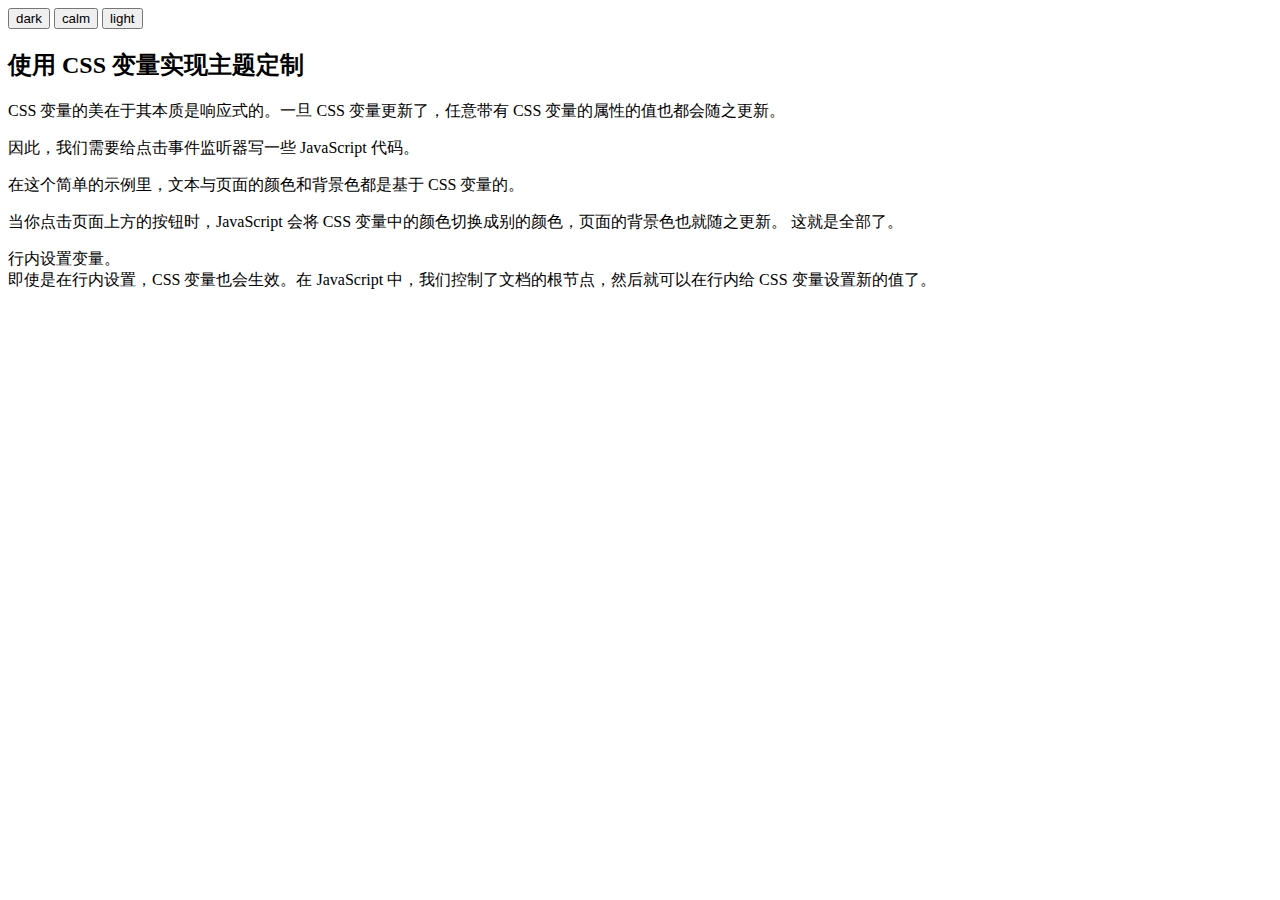
<file: css_variable/index.html>
<!DOCTYPE html>
<html lang="en">
<head>
    <meta charset="UTF-8">
    <title>使用 CSS 变量实现主题定制</title>
    <link rel="stylesheet" href="css/main.css">
</head>

<body>
    <div class="theme">
        <button value="dark">dark</button>
        <button value="calm">calm</button>
        <button value="light">light</button>
    </div>
    <article>
        <h2>使用 CSS 变量实现主题定制</h2>
        <p>
            CSS 变量的美在于其本质是响应式的。一旦 CSS 变量更新了，任意带有 CSS 变量的属性的值也都会随之更新。

        </p>
        <p>因此，我们需要给点击事件监听器写一些 JavaScript 代码。</p>
        <p>
            在这个简单的示例里，文本与页面的颜色和背景色都是基于 CSS 变量的。</p>
        <p>

            当你点击页面上方的按钮时，JavaScript 会将 CSS 变量中的颜色切换成别的颜色，页面的背景色也就随之更新。 这就是全部了。

        </p>
        <p>
            行内设置变量。 <br/> 即使是在行内设置，CSS 变量也会生效。在 JavaScript 中，我们控制了文档的根节点，然后就可以在行内给 CSS 变量设置新的值了。
        </p>
    </article>
</body>
<style src="js/main.js"></style>
</html>
</file>
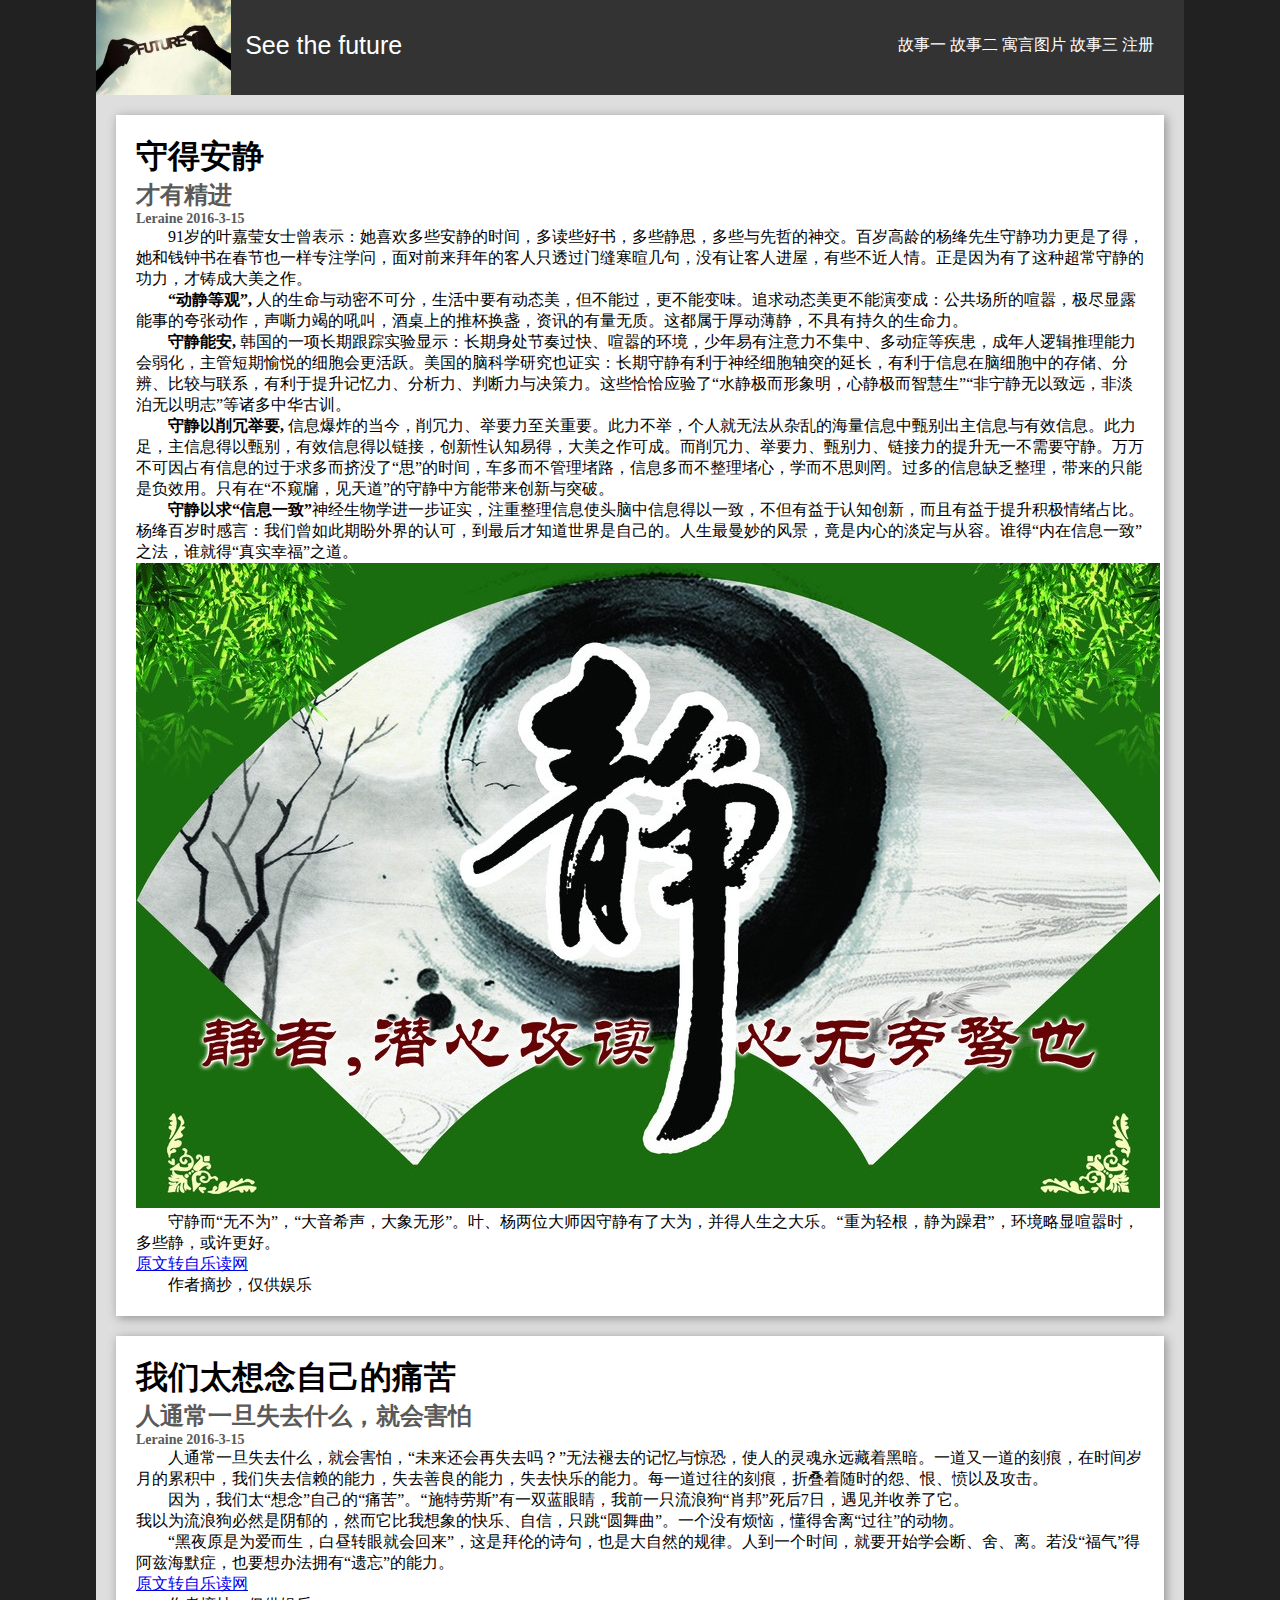
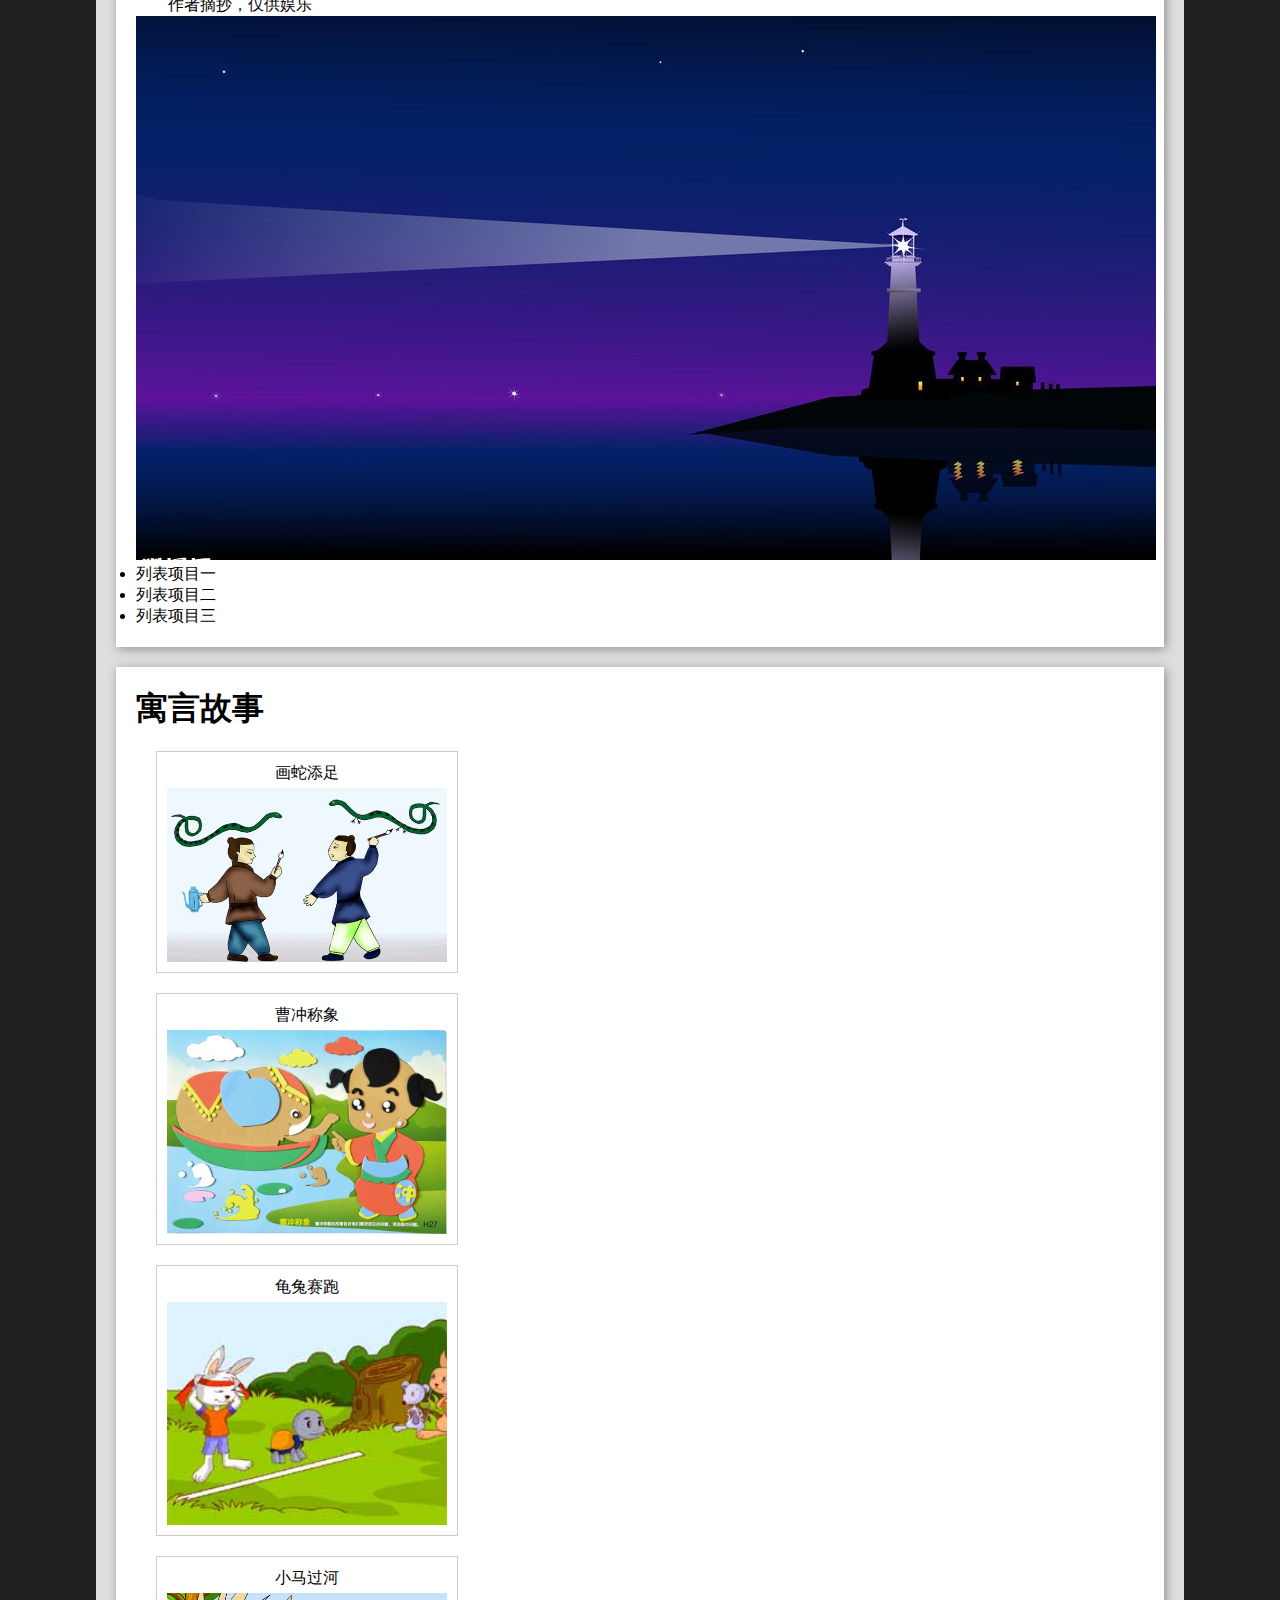
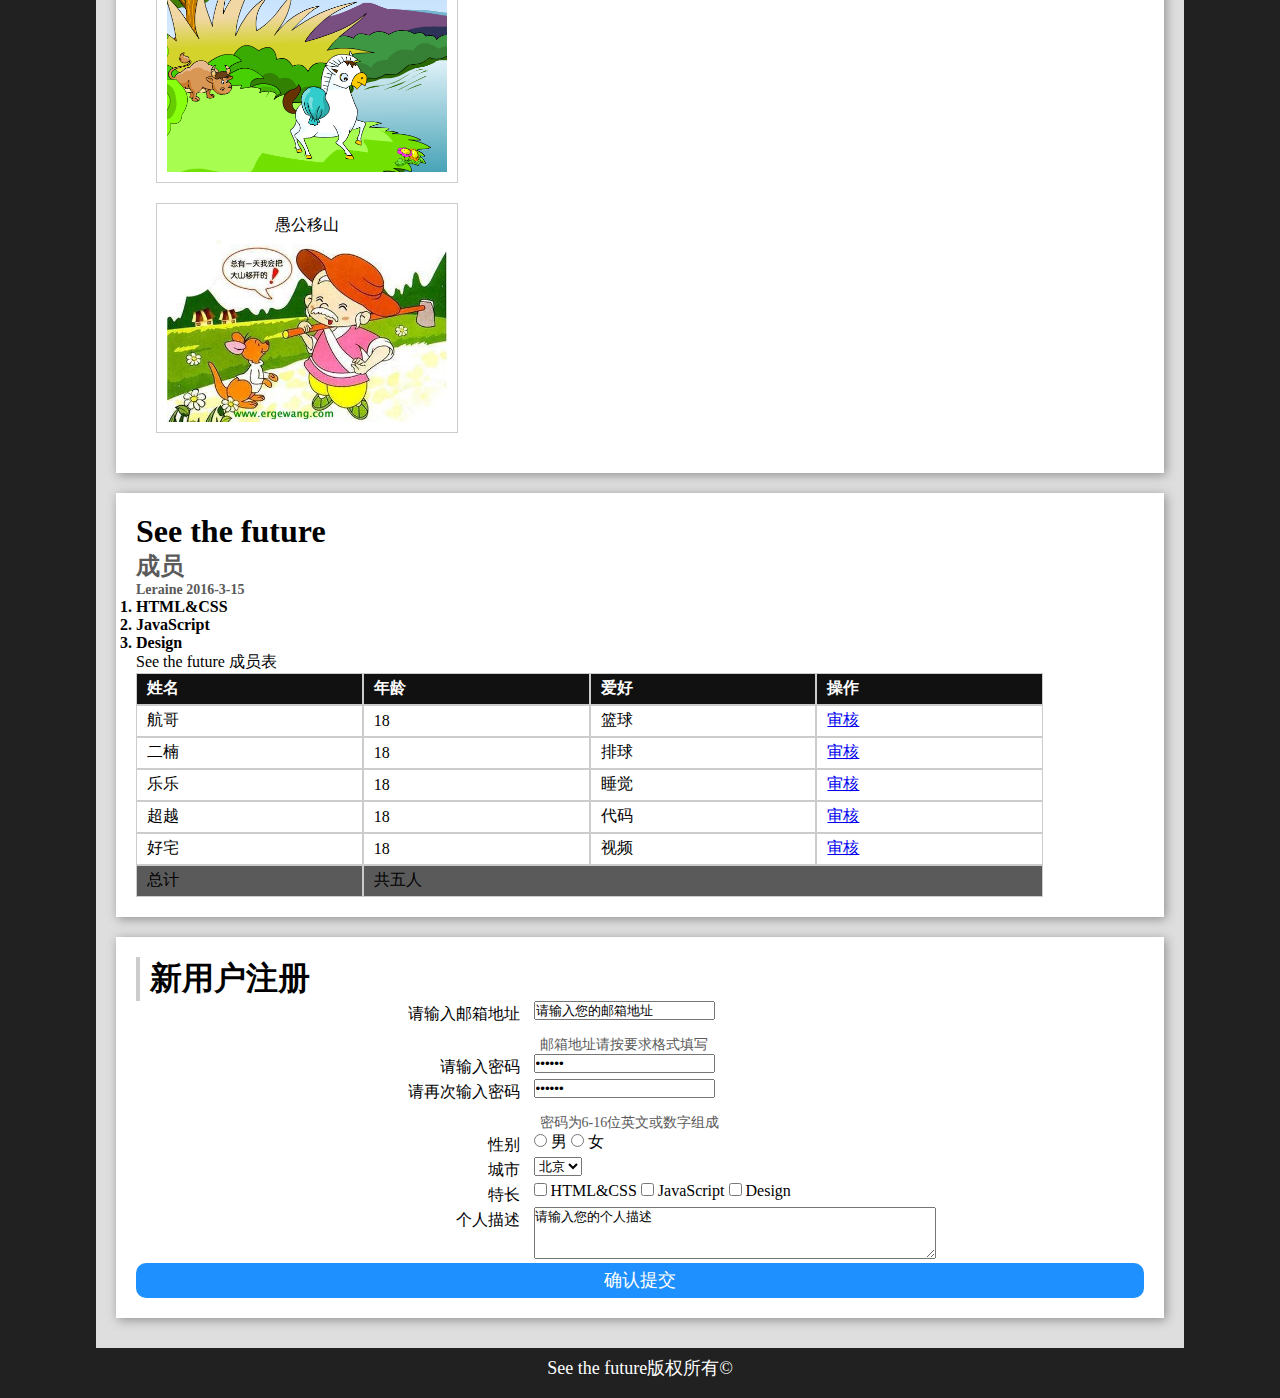
<file: ife/task1-2/index.html>
<!DOCTYPE html>
<html>

	<head>
		<meta charset="utf-8" />
		<title>任务二：零基础HTML及CSS编码</title>
		<link rel="stylesheet" href="css/style.css" />
		<!--
        	作者：butterflyzll@163.com
        	时间：2016-03-15
        	描述：
        -->
	</head>

	<body>
		<div class="content">
			<nav class="header">
				<img src="img/future.jpg" />
				<span>See the future</span>
				<ul>
					<li><a href="#first">故事一</a></li>
					<li><a href="#second">故事二</a></li>
					<li><a href="#picture">寓言图片</a></li>
					<li><a href="#third">故事三</a></li>
					<li><a href="#register">注册</a></li>
				</ul>
			</nav>
			<div class="main">
				<div class="first" id="first">
					<h1>守得安静</h1>
					<h2>才有精进</h2>
					<h3>Leraine 2016-3-15</h3>
					<p>91岁的叶嘉莹女士曾表示：她喜欢多些安静的时间，多读些好书，多些静思，多些与先哲的神交。百岁高龄的杨绛先生守静功力更是了得，她和钱钟书在春节也一样专注学问，面对前来拜年的客人只透过门缝寒暄几句，没有让客人进屋，有些不近人情。正是因为有了这种超常守静的功力，才铸成大美之作。</p>
					<p> <b>“动静等观”,</b> 人的生命与动密不可分，生活中要有动态美，但不能过，更不能变味。追求动态美更不能演变成：公共场所的喧嚣，极尽显露能事的夸张动作，声嘶力竭的吼叫，酒桌上的推杯换盏，资讯的有量无质。这都属于厚动薄静，不具有持久的生命力。
					</p>
					<p><b>守静能安,</b> 韩国的一项长期跟踪实验显示：长期身处节奏过快、喧嚣的环境，少年易有注意力不集中、多动症等疾患，成年人逻辑推理能力会弱化，主管短期愉悦的细胞会更活跃。美国的脑科学研究也证实：长期守静有利于神经细胞轴突的延长，有利于信息在脑细胞中的存储、分辨、比较与联系，有利于提升记忆力、分析力、判断力与决策力。这些恰恰应验了“水静极而形象明，心静极而智慧生”“非宁静无以致远，非淡泊无以明志”等诸多中华古训。
					</p>
					<p><b>守静以削冗举要,</b> 信息爆炸的当今，削冗力、举要力至关重要。此力不举，个人就无法从杂乱的海量信息中甄别出主信息与有效信息。此力足，主信息得以甄别，有效信息得以链接，创新性认知易得，大美之作可成。而削冗力、举要力、甄别力、链接力的提升无一不需要守静。万万不可因占有信息的过于求多而挤没了“思”的时间，车多而不管理堵路，信息多而不整理堵心，学而不思则罔。过多的信息缺乏整理，带来的只能是负效用。只有在“不窥牖，见天道”的守静中方能带来创新与突破。
					</p>
					<p><b>守静以求“信息一致”</b>神经生物学进一步证实，注重整理信息使头脑中信息得以一致，不但有益于认知创新，而且有益于提升积极情绪占比。杨绛百岁时感言：我们曾如此期盼外界的认可，到最后才知道世界是自己的。人生最曼妙的风景，竟是内心的淡定与从容。谁得“内在信息一致”之法，谁就得“真实幸福”之道。</p>
					<img src="img/1.jpg" />
					<p>
						守静而“无不为”，“大音希声，大象无形”。叶、杨两位大师因守静有了大为，并得人生之大乐。“重为轻根，静为躁君”，环境略显喧嚣时，多些静，或许更好。

						<br/><a href="http://www.ledu365.com/a/xinling/53658.html">原文转自乐读网</a>
					</p>
					<p>作者摘抄，仅供娱乐</p>
				</div>
				<div class="first" id="second">
					<h1>我们太想念自己的痛苦</h1>
					<h2>人通常一旦失去什么，就会害怕</h2>
					<h3>Leraine 2016-3-15</h3>
					<p>人通常一旦失去什么，就会害怕，“未来还会再失去吗？”无法褪去的记忆与惊恐，使人的灵魂永远藏着黑暗。一道又一道的刻痕，在时间岁月的累积中，我们失去信赖的能力，失去善良的能力，失去快乐的能力。每一道过往的刻痕，折叠着随时的怨、恨、愤以及攻击。
					</p>
					<p>
						因为，我们太“想念”自己的“痛苦”。“施特劳斯”有一双蓝眼睛，我前一只流浪狗“肖邦”死后7日，遇见并收养了它。
						<br/>我以为流浪狗必然是阴郁的，然而它比我想象的快乐、自信，只跳“圆舞曲”。一个没有烦恼，懂得舍离“过往”的动物。
					</p>
					<p>
						“黑夜原是为爱而生，白昼转眼就会回来”，这是拜伦的诗句，也是大自然的规律。人到一个时间，就要开始学会断、舍、离。若没“福气”得阿兹海默症，也要想办法拥有“遗忘”的能力。
						<br /><a href="http://www.ledu365.com/a/xinling/53559.html">原文转自乐读网</a>
					</p>
					<p>作者摘抄，仅供娱乐</p>
					<img src="img/2.jpg" />
					<ul>
						<li>列表项目一</li>
						<li>列表项目二</li>
						<li>列表项目三</li>
					</ul>
				</div>
				<div class="first" id="picture">
					<h1>寓言故事</h1>
					<div class="box">
						<span>画蛇添足</span>
						<img src="img/6.jpg" />
					</div>
					<div class="box">
						<span>曹冲称象</span>
						<img src="img/3.jpg" />
					</div>
					<div class="box">
						<span>龟兔赛跑</span>
						<img src="img/8.jpg" />
					</div>
					<div class="box">
						<span>小马过河</span>
						<img src="img/9.png" />
					</div>
					<div class="box">
						<span>愚公移山</span>
						<img src="img/10.jpg" />
					</div>

				</div>
				<div class="first" id="third">
					<h1>See the future</h1>
					<h2>成员</h2>
					<h3>Leraine 2016-3-15</h3>
					<ol>
						<li>HTML&CSS</li>
						<li>JavaScript</li>
						<li>Design</li>
					</ol>
					<span>See the future 成员表</span>
					<table cellspacing="0">
						<thead>
							<tr>
								<th>姓名</th>
								<th>年龄</th>
								<th>爱好</th>
								<th>操作</th>
							</tr>
						</thead>
						<tbody>
							<tr>
								<td>航哥</td>
								<td>18</td>
								<td>篮球</td>
								<td><a href="#">审核</a></td>
							</tr>
							<tr>
								<td>二楠</td>
								<td>18</td>
								<td>排球</td>
								<td><a href="#">审核</a></td>
							</tr>
							<tr>
								<td>乐乐</td>
								<td>18</td>
								<td>睡觉</td>
								<td><a href="#">审核</a></td>
							</tr>
							<tr>
								<td>超越</td>
								<td>18</td>
								<td>代码</td>
								<td><a href="#">审核</a></td>
							</tr>
							<tr>
								<td>好宅</td>
								<td>18</td>
								<td>视频</td>
								<td><a href="#">审核</a></td>
							</tr>
							<tr class="tr-b">
								<td>总计</td>
								<td colspan="3">共五人</td>
							</tr>
						</tbody>

					</table>
				</div>
				<div class="first" id="register">
					<h1>新用户注册</h1>
					<form method="post" action="#">
						<div class="rig">
							<p>
								<span class="tit">请输入邮箱地址</span>
								<input type="text" name="email" value="请输入您的邮箱地址" />
								<span class="tip">邮箱地址请按要求格式填写</span>
							</p>
							<p>
								<span class="tit">请输入密码</span>
								<input type="password" name="password" value="123456" />
							</p>
							<p>
								<span class="tit">请再次输入密码</span>
								<input type="password" name="repassword" value="123456" />
								<span class="tip">密码为6-16位英文或数字组成</span>
							</p>
							<p>
								<span class="tit">性别</span>
								<input name="sex" type="radio" value="male" /> 男
								<input name="sex" type="radio" value="famale" /> 女
							</p>
							<p>
								<span class="tit">城市</span>
								<select>
									<option>北京</option>
									<option>上海</option>
									<option>深圳</option>
									<option>合肥</option>
								</select>
							</p>
							<p>
								<span class="tit">特长</span>
								<input type="checkbox" name="hobby" value="0" />
								<span>HTML&CSS</span>
								<input name="hobby" type="checkbox" value="1" />
								<span>JavaScript</span>
								<input name="hobby" type="checkbox" value="2" />
								<span>Design</span>
							</p>
							<p>
								<span class="tit">个人描述</span>
								<textarea name="descript">请输入您的个人描述</textarea>
							</p>
						</div>

						<input type="submit" value="确认提交" class="submit" />
					</form>
				</div>

			</div>
		</div>
		<footer>
			<span>See the future版权所有©</span>
		</footer>
	</body>

</html>
</file>
<file: css_variable/css/main.css>
body {
    background-color: var(--bg, #fff);
    color: var(--bg-text, #000);
}
</file>
<file: ife/task1-2/css/style.css>
*{
	margin: 0px;
	padding: 0px;
}
body{
	font-family:charcoal;
	background-color: #212121;
	text-align: left;
}
.content{
	background-color:#DEDEDE;
	width: 85%;
	height: auto;
	margin: -5px auto;
	padding-top: 10px;
	padding-bottom: 10px;
	text-align: center;
}
.header{
	margin-top:-10px;
	width: 100%;
	height: 100px;
	background-color: #333333;	
	text-align: left;
}
.header img{
	height: 100px;
}
.header span{
	font-family: arial;
	color: #FFFFFF;
	font-size: 25px;
	line-height: 100px;
	vertical-align:top;
	margin-left: 10px;
}
.header ul{
	float: right;
	margin-right: 30px;
}
.header ul li{
	display: inline;
	width: 120px;
	line-height: 100px;
	font-family: arial;
	font-size: 16px;
	font-weight: 500;
}
.header a{
	color: #fff;
	display: inline-block;
	text-decoration: none;
}
.main .first{
	background-color: #fff;
	margin:20px;
	padding: 20px;
	text-align: left;
	box-shadow:2px 2px 10px #909090;
}
h2{
	color: #5A5A5A;
}
h3{
	color: #5A5A5A;
	font-size: 14px;
}
p{
	text-indent: 2em;/*首行缩进2字符*/
}
.first .box{
	width:300px;
	height: auto;
	border: 1px solid #ccc;
	text-align: center;
	padding: 6px 0px;
	margin: 20px 20px;
}
.first .box span{
	line-height: 30px;
}
.first .box img{
	width: 280px;
}
.first ol{
	font-family: "微软雅黑";
	font-weight:bold;
	color: black;
}
.first table{
	width: 90%;
}
.first table thead{
	background-color: #111;
	color: #FFFFFF;
}
.first table .tr-b{
	background-color: #5A5A5A;
}
.first table th,td{
	height: 30px;
	border: 1px solid #ccc;
	padding-left: 10px;
}
#register h1{
	border-left: 4px solid #ccc;
	padding-left: 10px;
}
#register form{
	width: 100%;
}
#register .rig{
	margin-left: 20%;
}
#register form .tit{
	display: inline-block;
	width: 150px;
	text-align: right;
	padding-right: 10px;
	line-height: 25px;
	vertical-align: top;
}
#register form .tip{
	display: block;
	margin-left: 170px;
	margin-top: 10px;
	font-size: 14px;
	color: #5A5A5A;
}
#register textarea{
	min-height: 50px;
	width: 400px;
}
.submit{
	width: 100%;
	height: 35px;
	background-color: dodgerblue;
	border: none;
	border-radius:10px;
	color: #FFFFFF;
	font-size: 18px;
}
footer{
	width:100%;
	height:50px;
	text-align:center;
}
footer span{
	margin-top:10px;
	line-height:50px;
	color:#fff;
	font-size:18px;
}
</file>
